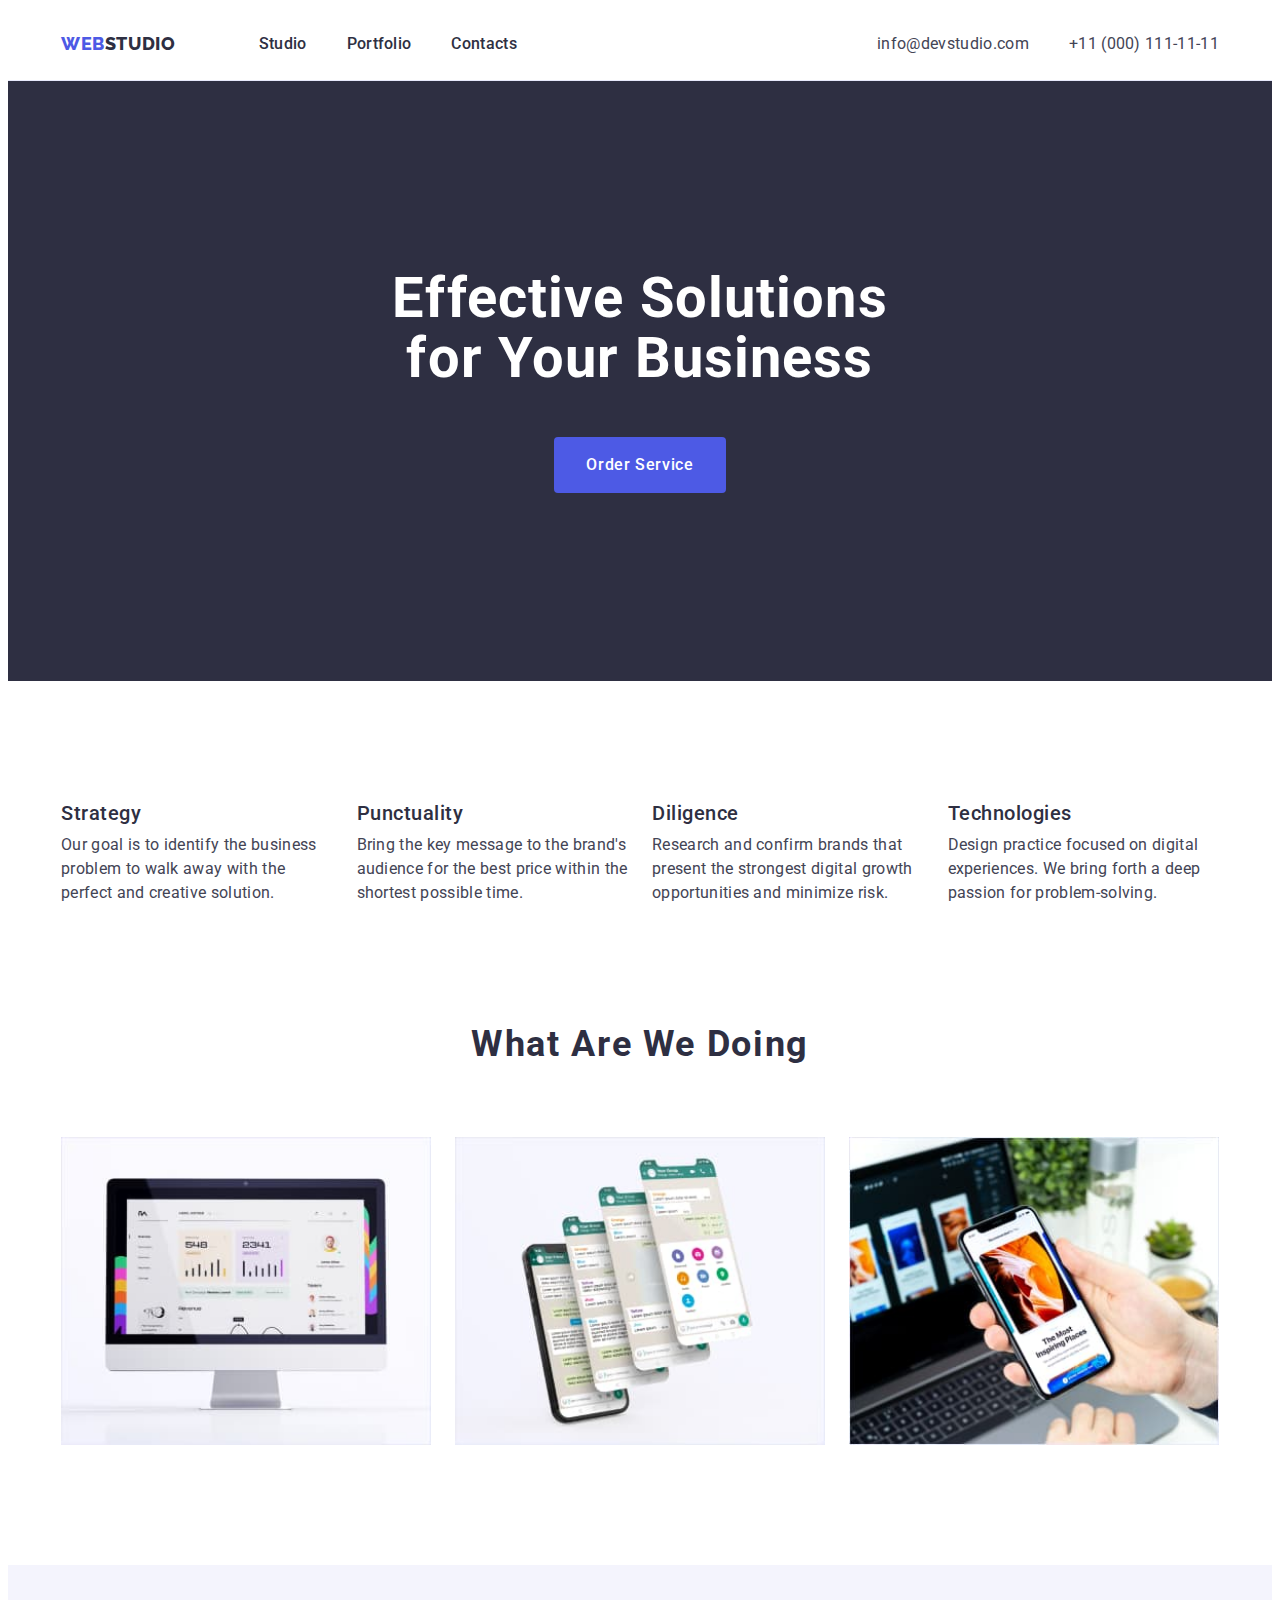
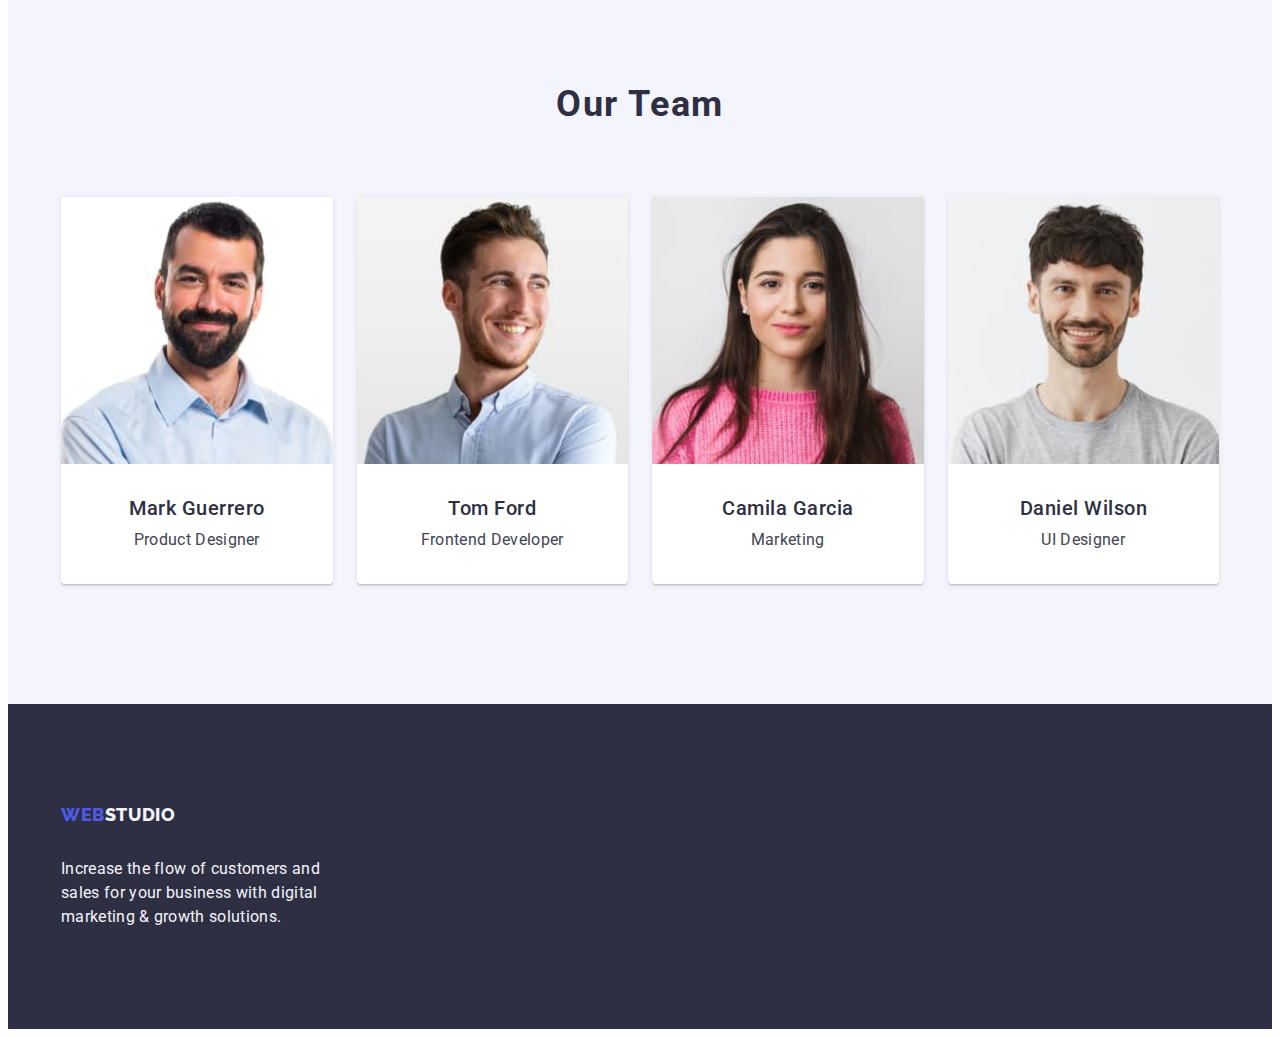
<file: index.html>
<!DOCTYPE html>
<html lang="en">
  <head>
    <meta charset="UTF-8" />
    <meta name="viewport" content="width=device-width, initial-scale=1.0" />
    <meta name="description" content="" />
    <title>WEBSTUDIO</title>
    <link rel="preconnect" href="https://fonts.googleapis.com" />
    <link rel="preconnect" href="https://fonts.gstatic.com" crossorigin />
    <link
      href="https://fonts.googleapis.com/css2?family=Arsenal&family=Raleway:wght@800&family=Roboto:wght@400;500;700;900&display=swap"
      rel="stylesheet"
    />
    <link
      rel="stylesheet"
      href="https://cdnjs.cloudflare.com/ajax/libs/modern-normalize/2.0.0/modern-normalize.min.css"
      integrity="sha512-4xo8blKMVCiXpTaLzQSLSw3KFOVPWhm/TRtuPVc4WG6kUgjH6J03IBuG7JZPkcWMxJ5huwaBpOpnwYElP/m6wg=="
      crossorigin="anonymous"
      referrerpolicy="no-referrer"
    />
    <link rel="stylesheet" href="./styles.css" />
  </head>

  <body>
    <header class="page-header">
      <div class="container header-container">
        <nav class="page-navigation">
          <a class="logotype link" href="./index.html"
            >Web<span class="logotype-text-dark">Studio</span></a
          >
          <ul class="menu list">
            <li class="menu-item">
              <a class="menu-link link" href="./index.html">Studio</a>
            </li>
            <li class="menu-item">
              <a class="menu-link link" href="./portfolio.html">Portfolio</a>
            </li>
            <li class="menu-item">
              <a class="menu-link link" href="">Contacts</a>
            </li>
          </ul>
        </nav>

        <address class="contacts">
          <ul class="contacts-list list">
            <li class="contacts-item">
              <a class="contact-link link" href="mailto:info@devstudio.com"
                >info@devstudio.com</a
              >
            </li>
            <li class="contacts-item">
              <a class="contact-link link" href="tel:+110001111111"
                >+11 (000) 111-11-11</a
              >
            </li>
          </ul>
        </address>
      </div>
    </header>

    <main>
      <section class="hero">
        <div class="container">
          <h1 class="hero-title">Effective Solutions for Your Business</h1>
          <button class="hero-button button" type="button">
            Order Service
          </button>
        </div>
      </section>

      <section class="benefits section">
        <div class="container">
          <h2 class="visually-hidden benefits-title">Our benefits</h2>
          <ul class="benefits-list list">
            <li class="benefits-list-item">
              <h3 class="benefits-list-title">Strategy</h3>
              <p class="benefits-list-text">
                Our goal is to identify the business problem to walk away with
                the perfect and creative solution.
              </p>
            </li>
            <li class="benefits-list-item">
              <h3 class="benefits-list-title">Punctuality</h3>
              <p class="benefits-list-text">
                Bring the key message to the brand's audience for the best price
                within the shortest possible time.
              </p>
            </li>
            <li class="benefits-list-item">
              <h3 class="benefits-list-title">Diligence</h3>
              <p class="benefits-list-text">
                Research and confirm brands that present the strongest digital
                growth opportunities and minimize risk.
              </p>
            </li>
            <li class="benefits-list-item">
              <h3 class="benefits-list-title">Technologies</h3>
              <p class="benefits-list-text">
                Design practice focused on digital experiences. We bring forth a
                deep passion for problem-solving.
              </p>
            </li>
          </ul>
        </div>
      </section>

      <section class="our-solution">
        <div class="container">
          <h2 class="solution-title section-title">What are we doing</h2>
          <ul class="solution-list list">
            <li class="solution-list-item">
              <img
                class="solution-list-photo"
                src="./img/Images_studio/section2_photo1.jpg"
                alt="Desktop solution"
                width="360"
                height="300"
              />
            </li>
            <li class="solution-list-item">
              <img
                class="solution-list-photo"
                src="./img/Images_studio/section2_photo2.jpg"
                alt="Mobile solution"
                width="360"
                height="300"
              />
            </li>
            <li class="solution-list-item">
              <img
                class="solution-list-photo"
                src="./img/Images_studio/section2_photo3.jpg"
                alt="Solution for all devices"
                width="360"
                height="300"
              />
            </li>
          </ul>
        </div>
      </section>

      <section class="team section">
        <div class="container">
          <h2 class="team-title section-title">Our Team</h2>
          <ul class="team-list list">
            <li class="team-list-item">
              <img
                class="team-photo"
                src="./img/Images_studio/section3_photo1.jpg"
                alt="Mark Guerrero. Product Designer"
                width="264"
                height="260"
              />
              <div class="team-wrapper">
                <h3 class="team-name">Mark Guerrero</h3>
                <p class="team-position">Product Designer</p>
              </div>
            </li>

            <li class="team-list-item">
              <img
                class="team-photo"
                src="./img/Images_studio/section3_photo2.jpg"
                alt="Tom Ford. Frontend Developer"
                width="264"
                height="260"
              />
              <div class="team-wrapper">
                <h3 class="team-name">Tom Ford</h3>
                <p class="team-position">Frontend Developer</p>
              </div>
            </li>

            <li class="team-list-item">
              <img
                class="team-photo"
                src="./img/Images_studio/section3_photo3.jpg"
                alt="Camila Garcia. Marketing"
                width="264"
                height="260"
              />
              <div class="team-wrapper">
                <h3 class="team-name">Camila Garcia</h3>
                <p class="team-position">Marketing</p>
              </div>
            </li>

            <li class="team-list-item">
              <img
                class="team-photo"
                src="./img/Images_studio/section3_photo4.jpg"
                alt="Daniel Wilson. UI Designer"
                width="264"
                height="260"
              />
              <div class="team-wrapper">
                <h3 class="team-name">Daniel Wilson</h3>
                <p class="team-position">UI Designer</p>
              </div>
            </li>
          </ul>
        </div>
      </section>
    </main>

    <footer class="page-footer">
      <div class="container">
        <a class="logotype link" href="./index.html"
          >Web<span class="logotype-text-light">Studio</span></a
        >
        <p class="footer-text">
          Increase the flow of customers and sales for your business with
          digital marketing & growth solutions.
        </p>
      </div>
    </footer>
    <div class="container">
      <div class="loader">
        <!-- Прикольні -->
        <img class="loader-gif" src="./img/tdJ.gif" alt="Loading..." />
        <!-- <img class="loader-gif" src="./img/7GpN.gif" alt="Loading..." /> -->
        <!-- <img class="loader-gif" src="./img/41TK.gif" alt="Loading..." /> -->
        <!-- <img class="loader-gif" src="./img/Lz7p.gif" alt="Loading..." /> -->
      </div>
    </div>
    <script type="module" src="./index.js"></script>
  </body>
</html>
</file>
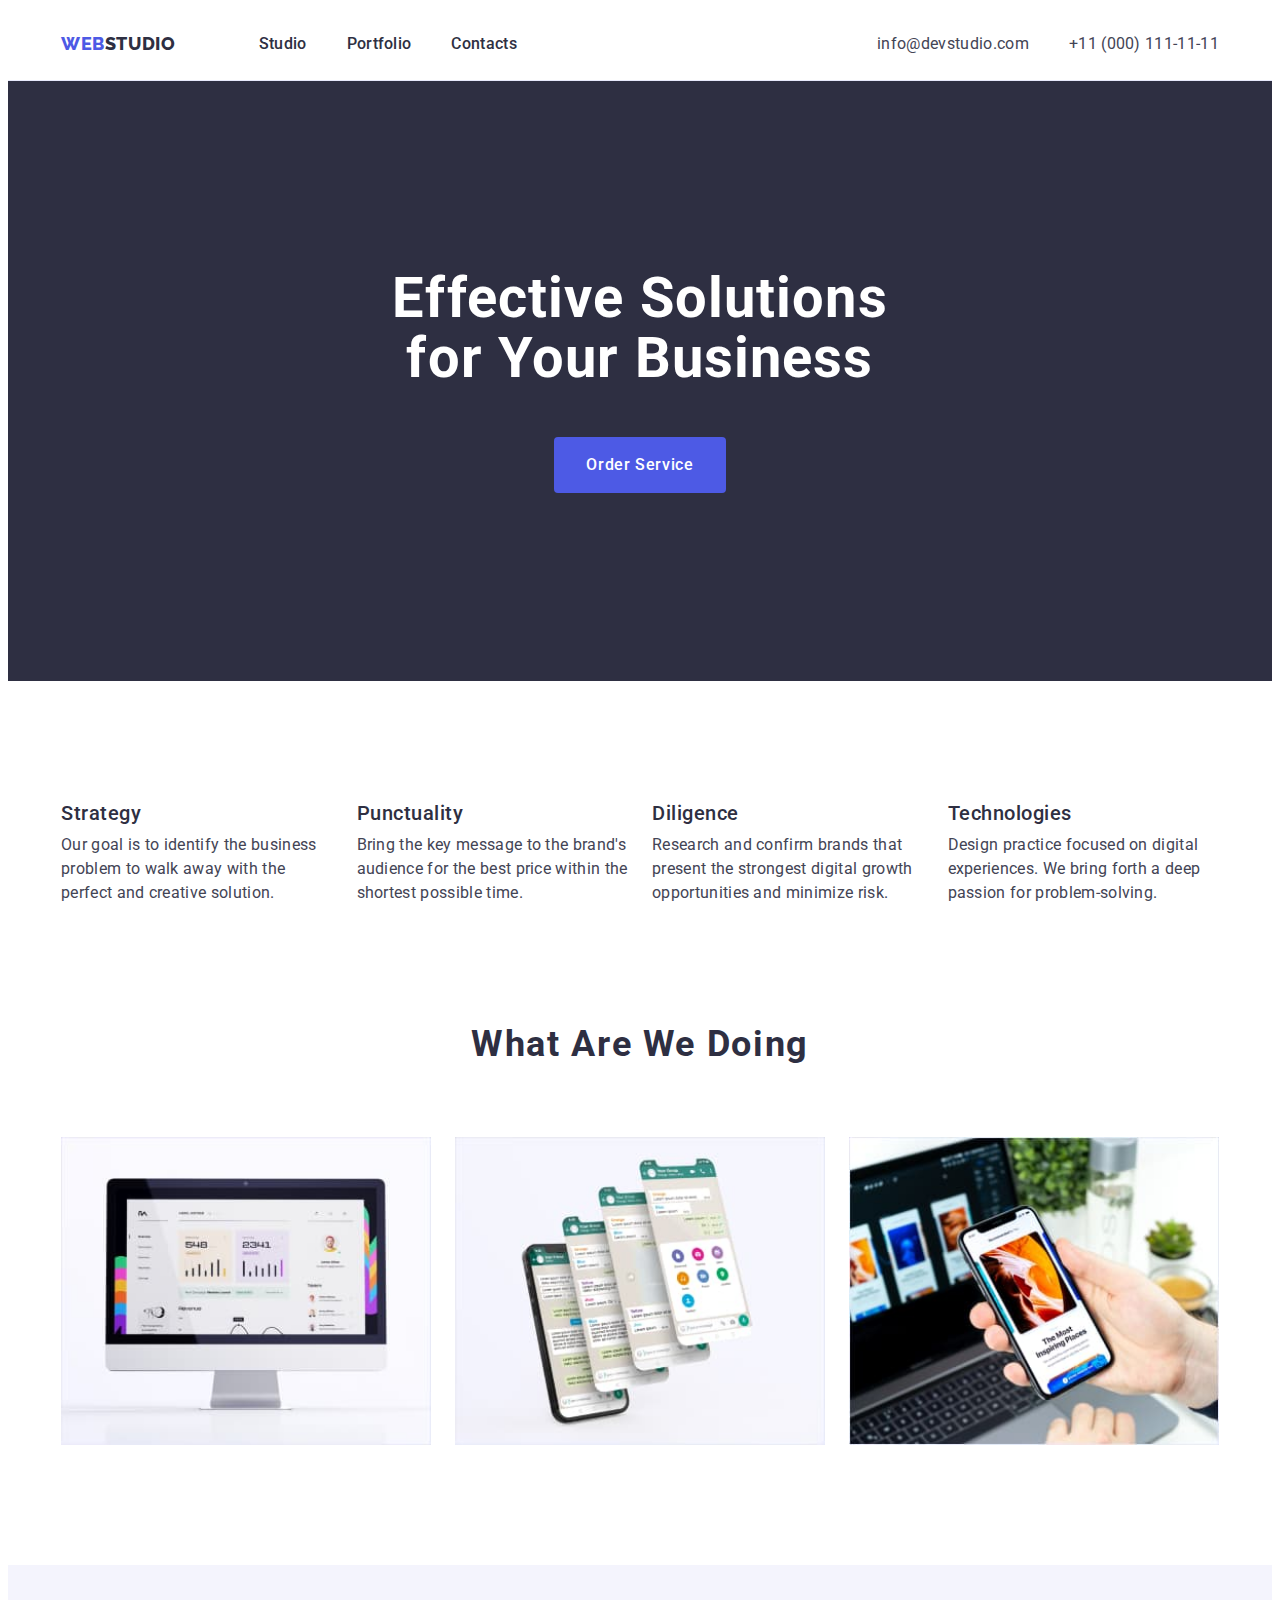
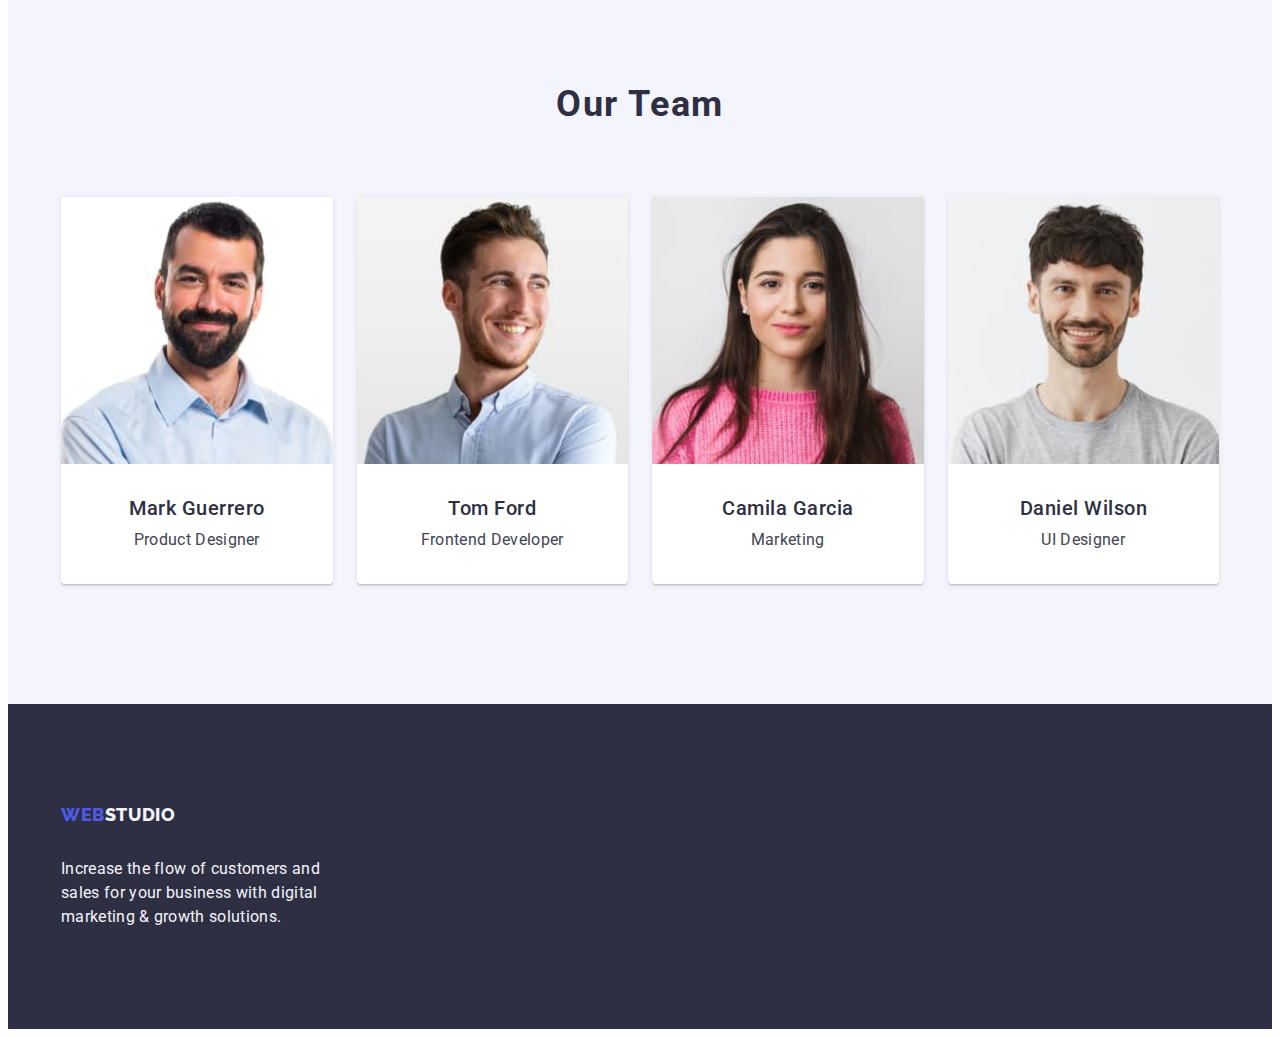
<file: src/index.html>
<!DOCTYPE html>
<html lang="en">
  <head>
    <meta charset="UTF-8" />
    <meta name="viewport" content="width=device-width, initial-scale=1.0" />
    <meta name="description" content="" />
    <title>WEBSTUDIO</title>
    <link rel="preconnect" href="https://fonts.googleapis.com" />
    <link rel="preconnect" href="https://fonts.gstatic.com" crossorigin />
    <link
      href="https://fonts.googleapis.com/css2?family=Arsenal&family=Raleway:wght@800&family=Roboto:wght@400;500;700;900&display=swap"
      rel="stylesheet"
    />
    <link
      rel="stylesheet"
      href="https://cdnjs.cloudflare.com/ajax/libs/modern-normalize/2.0.0/modern-normalize.min.css"
      integrity="sha512-4xo8blKMVCiXpTaLzQSLSw3KFOVPWhm/TRtuPVc4WG6kUgjH6J03IBuG7JZPkcWMxJ5huwaBpOpnwYElP/m6wg=="
      crossorigin="anonymous"
      referrerpolicy="no-referrer"
    />
    <link rel="stylesheet" href="./css/styles.css" />
  </head>

  <body>
    <header class="page-header">
      <div class="container header-container">
        <nav class="page-navigation">
          <a class="logotype link" href="./index.html"
            >Web<span class="logotype-text-dark">Studio</span></a
          >
          <ul class="menu list">
            <li class="menu-item">
              <a class="menu-link link" href="./index.html">Studio</a>
            </li>
            <li class="menu-item">
              <a class="menu-link link" href="./portfolio.html">Portfolio</a>
            </li>
            <li class="menu-item">
              <a class="menu-link link" href="">Contacts</a>
            </li>
          </ul>
        </nav>

        <address class="contacts">
          <ul class="contacts-list list">
            <li class="contacts-item">
              <a class="contact-link link" href="mailto:info@devstudio.com"
                >info@devstudio.com</a
              >
            </li>
            <li class="contacts-item">
              <a class="contact-link link" href="tel:+110001111111"
                >+11 (000) 111-11-11</a
              >
            </li>
          </ul>
        </address>
      </div>
    </header>

    <main>
      <section class="hero">
        <div class="container">
          <h1 class="hero-title">Effective Solutions for Your Business</h1>
          <button class="hero-button button" type="button">
            Order Service
          </button>
        </div>
      </section>

      <section class="benefits section">
        <div class="container">
          <h2 class="visually-hidden benefits-title">Our benefits</h2>
          <ul class="benefits-list list">
            <li class="benefits-list-item">
              <h3 class="benefits-list-title">Strategy</h3>
              <p class="benefits-list-text">
                Our goal is to identify the business problem to walk away with
                the perfect and creative solution.
              </p>
            </li>
            <li class="benefits-list-item">
              <h3 class="benefits-list-title">Punctuality</h3>
              <p class="benefits-list-text">
                Bring the key message to the brand's audience for the best price
                within the shortest possible time.
              </p>
            </li>
            <li class="benefits-list-item">
              <h3 class="benefits-list-title">Diligence</h3>
              <p class="benefits-list-text">
                Research and confirm brands that present the strongest digital
                growth opportunities and minimize risk.
              </p>
            </li>
            <li class="benefits-list-item">
              <h3 class="benefits-list-title">Technologies</h3>
              <p class="benefits-list-text">
                Design practice focused on digital experiences. We bring forth a
                deep passion for problem-solving.
              </p>
            </li>
          </ul>
        </div>
      </section>

      <section class="our-solution">
        <div class="container">
          <h2 class="solution-title section-title">What are we doing</h2>
          <ul class="solution-list list">
            <li class="solution-list-item">
              <img
                class="solution-list-photo"
                src="./img/Images_studio/section2_photo1.jpg"
                alt="Desktop solution"
                width="360"
                height="300"
              />
            </li>
            <li class="solution-list-item">
              <img
                class="solution-list-photo"
                src="./img/Images_studio/section2_photo2.jpg"
                alt="Mobile solution"
                width="360"
                height="300"
              />
            </li>
            <li class="solution-list-item">
              <img
                class="solution-list-photo"
                src="./img/Images_studio/section2_photo3.jpg"
                alt="Solution for all devices"
                width="360"
                height="300"
              />
            </li>
          </ul>
        </div>
      </section>

      <section class="team section">
        <div class="container">
          <h2 class="team-title section-title">Our Team</h2>
          <ul class="team-list list">
            <li class="team-list-item">
              <img
                class="team-photo"
                src="./img/Images_studio/section3_photo1.jpg"
                alt="Mark Guerrero. Product Designer"
                width="264"
                height="260"
              />
              <div class="team-wrapper">
                <h3 class="team-name">Mark Guerrero</h3>
                <p class="team-position">Product Designer</p>
              </div>
            </li>

            <li class="team-list-item">
              <img
                class="team-photo"
                src="./img/Images_studio/section3_photo2.jpg"
                alt="Tom Ford. Frontend Developer"
                width="264"
                height="260"
              />
              <div class="team-wrapper">
                <h3 class="team-name">Tom Ford</h3>
                <p class="team-position">Frontend Developer</p>
              </div>
            </li>

            <li class="team-list-item">
              <img
                class="team-photo"
                src="./img/Images_studio/section3_photo3.jpg"
                alt="Camila Garcia. Marketing"
                width="264"
                height="260"
              />
              <div class="team-wrapper">
                <h3 class="team-name">Camila Garcia</h3>
                <p class="team-position">Marketing</p>
              </div>
            </li>

            <li class="team-list-item">
              <img
                class="team-photo"
                src="./img/Images_studio/section3_photo4.jpg"
                alt="Daniel Wilson. UI Designer"
                width="264"
                height="260"
              />
              <div class="team-wrapper">
                <h3 class="team-name">Daniel Wilson</h3>
                <p class="team-position">UI Designer</p>
              </div>
            </li>
          </ul>
        </div>
      </section>
    </main>

    <footer class="page-footer">
      <div class="container">
        <a class="logotype link" href="./index.html"
          >Web<span class="logotype-text-light">Studio</span></a
        >
        <p class="footer-text">
          Increase the flow of customers and sales for your business with
          digital marketing & growth solutions.
        </p>
      </div>
    </footer>
    <div class="container">
      <div class="loader">
        <!-- Прикольні -->
        <img class="loader-gif" src="./img/tdJ.gif" alt="Loading..." />
        <!-- <img class="loader-gif" src="./img/7GpN.gif" alt="Loading..." /> -->
        <!-- <img class="loader-gif" src="./img/41TK.gif" alt="Loading..." /> -->
        <!-- <img class="loader-gif" src="./img/Lz7p.gif" alt="Loading..." /> -->
      </div>
    </div>
    <script type="module" src="./js/index.js"></script>
  </body>
</html>
</file>
<file: styles.css>
:root {
  --main-color: #2e2f42;
  --secondary-color: #f4f4fd;
  --third-color: #434455;
  --accent-color: #4d5ae5;
  --text-btn-color: #ffffff;
  --active-color: #404bbf;
  --another-color: #e7e9fc;
}

h1,
h2,
h3,
h4,
h5,
h6,
p {
  margin-top: 0;
  margin-bottom: 0;
}

ul,
ol {
  margin-top: 0;
  margin-bottom: 0;
  padding-left: 0;
}

.list {
  list-style-type: none;
}

.link {
  text-decoration: none;
}

button {
  cursor: pointer;
}

img {
  display: block;
  width: 100%;
  height: auto;
}

body {
  font-family: 'Roboto', sans-serif;
  color: var(--third-color);
  line-height: 1.5;
  letter-spacing: 0.02em;
  background-color: var(--text-btn-color);
}

.visually-hidden {
  position: absolute;
  width: 1px;
  height: 1px;
  margin: -1px;
  border: 0;
  padding: 0;
  white-space: nowrap;
  clip-path: inset(100%);
  clip: rect(0 0 0 0);
  overflow: hidden;
}

.container {
  width: 1158px;
  margin-left: auto;
  margin-right: auto;
  padding-left: 15px;
  padding-right: 15px;
}

.section {
  padding-top: 120px;
  padding-bottom: 120px;
}

.page-header {
  border-bottom: 1px solid var(--another-color);
  padding-top: 24px;
  padding-bottom: 24px;
}

.header-container {
  display: flex;
  justify-content: space-between;
  align-items: center;
}

.page-navigation {
  display: flex;
  align-items: center;
  width: 100%;
  max-width: 456px;
  justify-content: space-between;
}

.logotype {
  color: var(--accent-color);
  font-family: Raleway, sans-serif;
  font-size: 18px;
  font-weight: 800;
  line-height: 1.17;
  letter-spacing: 0.03375em;
  text-transform: uppercase;
  margin-right: 76px;
}

.logotype .logotype-text-dark {
  color: var(--main-color);
}

.logotype-text-light {
  color: var(--secondary-color);
}

.menu {
  display: flex;
  gap: 40px;
  align-items: center;
}

.menu-link {
  font-weight: 500;
  color: var(--main-color);
  padding-top: 24px;
  padding-bottom: 24px;
}

.menu-link:hover,
.menu-link:focus {
  color: var(--active-color);
}

.contacts-list {
  display: flex;
  gap: 40px;
  align-items: center;
}

address {
  font-style: normal;
}

.contact-link {
  color: var(--third-color);
}

.contact-link:hover,
.contact-link:focus {
  color: var(--active-color);
}

.hero {
  background-color: var(--main-color);
  padding: 188px 0;
}

.hero-title {
  color: var(--text-btn-color);
  text-align: center;
  font-size: 56px;
  line-height: 1.07;
  letter-spacing: 0.02em;
  max-width: 496px;
  margin: 0 auto 48px;
}

.hero-button {
  font-family: 'Roboto', sans-serif;
  background: var(--accent-color);
  color: var(--text-btn-color);
  font-size: 16px;
  font-weight: 500;
  line-height: 1.5;
  letter-spacing: 0.04em;
  display: block;
  border: none;
  border-radius: 4px;
  border-color: transparent;
  padding: 16px 32px;
  margin: 0 auto;
  min-width: 169px;
}

.hero-button:hover,
.hero-button:focus {
  background: var(--active-color);
}

.section-title {
  color: var(--main-color);
  text-align: center;
  font-size: 36px;
  line-height: 1.11;
  letter-spacing: 0.045em;
  text-transform: capitalize;
  margin-bottom: 72px;
}

.benefits-list {
  display: flex;
  gap: 24px;
}

.benefits-list-item {
  flex-basis: calc((100% - 3 * 24px) / 4);
}

.benefits-list-title {
  color: var(--main-color);
  font-size: 20px;
  font-weight: 500;
  line-height: 1.2;
  letter-spacing: 0.025em;
  margin-bottom: 8px;
}

.our-solution {
  padding-bottom: 120px;
}

.solution-list {
  display: flex;
  gap: 24px;
}

.solution-list-item {
  flex-basis: calc((100% - 2 * 24px) / 3);
}

.team {
  background-color: var(--secondary-color);
}

.team-list {
  display: flex;
  gap: 24px;
}

.team-list-item {
  background-color: var(--text-btn-color);
  flex-basis: calc((100% - 3 * 24px) / 4);
  border-radius: 0px 0px 4px 4px;
  box-shadow: 0px 2px 1px 0px rgba(46, 47, 66, 0.08),
    0px 1px 1px 0px rgba(46, 47, 66, 0.16),
    0px 1px 6px 0px rgba(46, 47, 66, 0.08);
}

.team-wrapper {
  padding: 32px 0;
}

.team-name {
  color: var(--main-color);
  font-size: 20px;
  font-weight: 500;
  line-height: 1.2;
  letter-spacing: 0.025em;
  text-align: center;
  margin-bottom: 8px;
}

.team-position {
  text-align: center;
}

.portfolio {
  padding-top: 96px;
  padding-bottom: 120px;
}

.filters-list {
  display: flex;
  justify-content: center;
  gap: 24px;
  margin-bottom: 72px;
}

.filters-button {
  background: var(--secondary-color);
  color: var(--accent-color);
  font-family: 'Roboto', sans-serif;
  text-align: center;
  font-size: 16px;
  font-weight: 500;
  line-height: 1.5;
  letter-spacing: 0.04em;
  padding: 12px 24px;
  text-align: center;
  border-radius: 4px;
  border: 1px solid var(--another-color);
}

.filters-button:hover,
.filters-button:focus {
  background: var(--active-color);
  color: var(--text-btn-color);
  border: 1px solid transparent;
  box-shadow: 0px 2px 2px 0px rgba(0, 0, 0, 0.12),
    0px 2px 1px 0px rgba(0, 0, 0, 0.08), 0px 3px 1px 0px rgba(0, 0, 0, 0.1);
}

.card-list {
  display: flex;
  flex-wrap: wrap;
  column-gap: 24px;
  row-gap: 48px;
}

.card-list-item {
  width: calc((100% - 2 * 24px) / 3);
}

.card-wrapper {
  border: 1px solid var(--another-color);
  background: var(--text-btn-color);
  padding: 32px 16px;
  border-top: none;
}

.card-name {
  color: var(--main-color);
  font-size: 20px;
  font-weight: 500;
  line-height: 1.2;
  letter-spacing: 0.025em;
  margin-bottom: 8px;
}

.page-footer {
  background: var(--main-color);
  padding-top: 100px;
  padding-bottom: 100px;
}

.page-footer .logotype {
  display: inline-block;
  margin-bottom: 16px;
}

.footer-text {
  color: var(--secondary-color);
  margin-top: 16px;
  max-width: 264px;
}

.loader {
  position: fixed;
  top: 50%;
  left: 50%;
  transform: translate(-50%, -50%);
  z-index: 100;
  transition: 0.6s;
}

.is-hidden {
  opacity: 0;
}
</file>
<file: src/css/styles.css>
:root {
  --main-color: #2e2f42;
  --secondary-color: #f4f4fd;
  --third-color: #434455;
  --accent-color: #4d5ae5;
  --text-btn-color: #ffffff;
  --active-color: #404bbf;
  --another-color: #e7e9fc;
}

h1,
h2,
h3,
h4,
h5,
h6,
p {
  margin-top: 0;
  margin-bottom: 0;
}

ul,
ol {
  margin-top: 0;
  margin-bottom: 0;
  padding-left: 0;
}

.list {
  list-style-type: none;
}

.link {
  text-decoration: none;
}

button {
  cursor: pointer;
}

img {
  display: block;
  width: 100%;
  height: auto;
}

body {
  font-family: 'Roboto', sans-serif;
  color: var(--third-color);
  line-height: 1.5;
  letter-spacing: 0.02em;
  background-color: var(--text-btn-color);
}

.visually-hidden {
  position: absolute;
  width: 1px;
  height: 1px;
  margin: -1px;
  border: 0;
  padding: 0;
  white-space: nowrap;
  clip-path: inset(100%);
  clip: rect(0 0 0 0);
  overflow: hidden;
}

.container {
  width: 1158px;
  margin-left: auto;
  margin-right: auto;
  padding-left: 15px;
  padding-right: 15px;
}

.section {
  padding-top: 120px;
  padding-bottom: 120px;
}

.page-header {
  border-bottom: 1px solid var(--another-color);
  padding-top: 24px;
  padding-bottom: 24px;
}

.header-container {
  display: flex;
  justify-content: space-between;
  align-items: center;
}

.page-navigation {
  display: flex;
  align-items: center;
  width: 100%;
  max-width: 456px;
  justify-content: space-between;
}

.logotype {
  color: var(--accent-color);
  font-family: Raleway, sans-serif;
  font-size: 18px;
  font-weight: 800;
  line-height: 1.17;
  letter-spacing: 0.03375em;
  text-transform: uppercase;
  margin-right: 76px;
}

.logotype .logotype-text-dark {
  color: var(--main-color);
}

.logotype-text-light {
  color: var(--secondary-color);
}

.menu {
  display: flex;
  gap: 40px;
  align-items: center;
}

.menu-link {
  font-weight: 500;
  color: var(--main-color);
  padding-top: 24px;
  padding-bottom: 24px;
}

.menu-link:hover,
.menu-link:focus {
  color: var(--active-color);
}

.contacts-list {
  display: flex;
  gap: 40px;
  align-items: center;
}

address {
  font-style: normal;
}

.contact-link {
  color: var(--third-color);
}

.contact-link:hover,
.contact-link:focus {
  color: var(--active-color);
}

.hero {
  background-color: var(--main-color);
  padding: 188px 0;
}

.hero-title {
  color: var(--text-btn-color);
  text-align: center;
  font-size: 56px;
  line-height: 1.07;
  letter-spacing: 0.02em;
  max-width: 496px;
  margin: 0 auto 48px;
}

.hero-button {
  font-family: 'Roboto', sans-serif;
  background: var(--accent-color);
  color: var(--text-btn-color);
  font-size: 16px;
  font-weight: 500;
  line-height: 1.5;
  letter-spacing: 0.04em;
  display: block;
  border: none;
  border-radius: 4px;
  border-color: transparent;
  padding: 16px 32px;
  margin: 0 auto;
  min-width: 169px;
}

.hero-button:hover,
.hero-button:focus {
  background: var(--active-color);
}

.section-title {
  color: var(--main-color);
  text-align: center;
  font-size: 36px;
  line-height: 1.11;
  letter-spacing: 0.045em;
  text-transform: capitalize;
  margin-bottom: 72px;
}

.benefits-list {
  display: flex;
  gap: 24px;
}

.benefits-list-item {
  flex-basis: calc((100% - 3 * 24px) / 4);
}

.benefits-list-title {
  color: var(--main-color);
  font-size: 20px;
  font-weight: 500;
  line-height: 1.2;
  letter-spacing: 0.025em;
  margin-bottom: 8px;
}

.our-solution {
  padding-bottom: 120px;
}

.solution-list {
  display: flex;
  gap: 24px;
}

.solution-list-item {
  flex-basis: calc((100% - 2 * 24px) / 3);
}

.team {
  background-color: var(--secondary-color);
}

.team-list {
  display: flex;
  gap: 24px;
}

.team-list-item {
  background-color: var(--text-btn-color);
  flex-basis: calc((100% - 3 * 24px) / 4);
  border-radius: 0px 0px 4px 4px;
  box-shadow: 0px 2px 1px 0px rgba(46, 47, 66, 0.08),
    0px 1px 1px 0px rgba(46, 47, 66, 0.16),
    0px 1px 6px 0px rgba(46, 47, 66, 0.08);
}

.team-wrapper {
  padding: 32px 0;
}

.team-name {
  color: var(--main-color);
  font-size: 20px;
  font-weight: 500;
  line-height: 1.2;
  letter-spacing: 0.025em;
  text-align: center;
  margin-bottom: 8px;
}

.team-position {
  text-align: center;
}

.portfolio {
  padding-top: 96px;
  padding-bottom: 120px;
}

.filters-list {
  display: flex;
  justify-content: center;
  gap: 24px;
  margin-bottom: 72px;
}

.filters-button {
  background: var(--secondary-color);
  color: var(--accent-color);
  font-family: 'Roboto', sans-serif;
  text-align: center;
  font-size: 16px;
  font-weight: 500;
  line-height: 1.5;
  letter-spacing: 0.04em;
  padding: 12px 24px;
  text-align: center;
  border-radius: 4px;
  border: 1px solid var(--another-color);
}

.filters-button:hover,
.filters-button:focus {
  background: var(--active-color);
  color: var(--text-btn-color);
  border: 1px solid transparent;
  box-shadow: 0px 2px 2px 0px rgba(0, 0, 0, 0.12),
    0px 2px 1px 0px rgba(0, 0, 0, 0.08), 0px 3px 1px 0px rgba(0, 0, 0, 0.1);
}

.card-list {
  display: flex;
  flex-wrap: wrap;
  column-gap: 24px;
  row-gap: 48px;
}

.card-list-item {
  width: calc((100% - 2 * 24px) / 3);
}

.card-wrapper {
  border: 1px solid var(--another-color);
  background: var(--text-btn-color);
  padding: 32px 16px;
  border-top: none;
}

.card-name {
  color: var(--main-color);
  font-size: 20px;
  font-weight: 500;
  line-height: 1.2;
  letter-spacing: 0.025em;
  margin-bottom: 8px;
}

.page-footer {
  background: var(--main-color);
  padding-top: 100px;
  padding-bottom: 100px;
}

.page-footer .logotype {
  display: inline-block;
  margin-bottom: 16px;
}

.footer-text {
  color: var(--secondary-color);
  margin-top: 16px;
  max-width: 264px;
}

.loader {
  position: fixed;
  top: 50%;
  left: 50%;
  transform: translate(-50%, -50%);
  z-index: 100;
  transition: 0.6s;
}

.is-hidden {
  opacity: 0;
}
</file>
